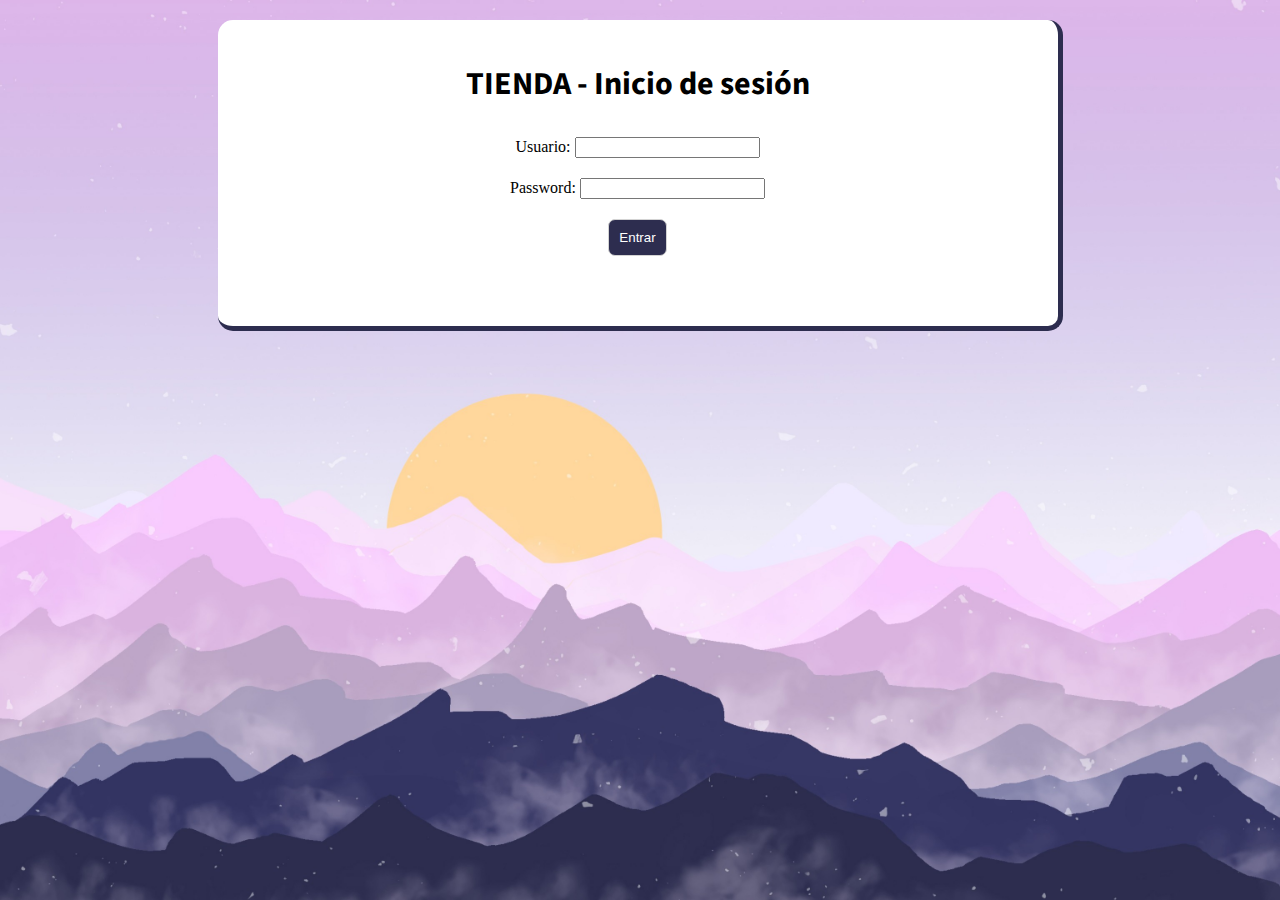
<file: index.html>
<!DOCTYPE html>
<html>

<head>
  <meta charset="UTF-8" />
  <title>Cuarta Cesta</title>
  <link rel="stylesheet" href="style.css" />
</head>

<body>
  <h1>TIENDA - Inicio de sesión</h1>
  <form action='ListaArt' id="firstForm">
    <label for='inputName'>Usuario: </label>
    <input type='text' id='inputName' name='nombreUsu'>
    <label for='inputPass'>Password: </label>
    <input type='password' id='inputPass' name='passUsu'>
    <input type='submit' value='Entrar'>
  </form>
</body>
</html>
</file>
<file: style.css>
@import url('https://fonts.googleapis.com/css2?family=Source+Sans+Pro:wght@200&display=swap');
@import url(https://weloveiconfonts.com/api/?family=fontawesome);

/* fontawesome */
[class*="fontawesome-"]:before {
  font-family: 'FontAwesome', sans-serif;
}

button{
	border: none;
	background-color: transparent;
	cursor: pointer;
	font-size: 35px;
	font-style: normal;
}

button:hover{
	color: green;
}

button:first-child:hover{
	color: red;
}

html{
    background: url(img/wallpaper.jpg) no-repeat;
    background-size: cover;
    min-width: 100%;
    min-height: 100%;
}

body{
    width: 800px;
    margin: 20px auto;
    text-align: center;
    background-color: rgb(255, 255, 255);
    border-right: 5px solid rgb(45,45,79);
    border-bottom: 5px solid rgb(45,45,79);
    padding: 20px;
    border-radius: 15px;
}

table{
    text-align: left;
    width: 75%;
    margin: 20px auto;
	border-collapse: collapse;
}


input[type="submit"], a{
    padding: 10px;
    border-radius: 7px;
    border: 1px solid lightgray;
    background-color: rgb(45,45,79);
    color: white;
	margin-bottom: 10px;
}

input[value="Agregar"]{
	background-color: rgb(41, 150, 70);
    color: white;
}

input[type="submit"]:hover, a:hover{
	cursor: pointer;
    background-color: rgb(220, 213, 254);
    color: black;
}

th{
    font-size: 20px;
    border-bottom: 4px solid rgb(190,166,200);
}
tr{
	border-bottom: 4px solid rgb(190,166,200);
}

td.msjUnidades{
	border-radius: 10px;
    border: 1px solid lightgrey;
}

td b{
    color: #8420ba;
}

td{
	padding: 10px;
    font-size: 18px;
}

h1{
    font-family: 'Source Sans Pro', sans-serif;
}

a{
    text-decoration: none;
    display: inline-block;
    width: 100px;
    margin-right: 15px;
}

img{
	width: 100px;
}

form#firstForm{
    margin: 30px auto;
    width: 275px;
}

form#firstForm *{
    margin-bottom: 20px;
}

input[type="image"]{
	border-radius: 5px;
	padding: 7px;
	border: 2px solid green;
}

input[type="image"]:not([disabled]):hover{
	background-color: lightgreen;
}

input[type="image"].cancelar{
	border: 2px solid red;
}

input[type="image"].cancelar:hover{
	background-color:#facfd2;
}

input[disabled]{
	border: 2px solid red;
	cursor: not-allowed;
	background-color: lightgray;
}


p.msjAccion{
	margin: auto;
	padding: 10px;
	width: 40%;
	border: 5px dashed rgb(249,202,254);
	border-radius: 10px;
	box-shadow: 5px 5px 5px #aaaaaa;
	font-weight: bold;
	font-size: 18px;
}

p + table td:first-child{
	font-size: 22px;
	color: rgb(45,45,79);
	font-family: 'Source Sans Pro', sans-serif;
	font-weight: bolder;
	
}

h1+table{
	text-align: center;
}
h1+table td:nth-child(3){
	font-size: 20px;
	border: 1px solid lightgray;
}

table#tableTicket tr{
	text-align: right;
}
</file>
